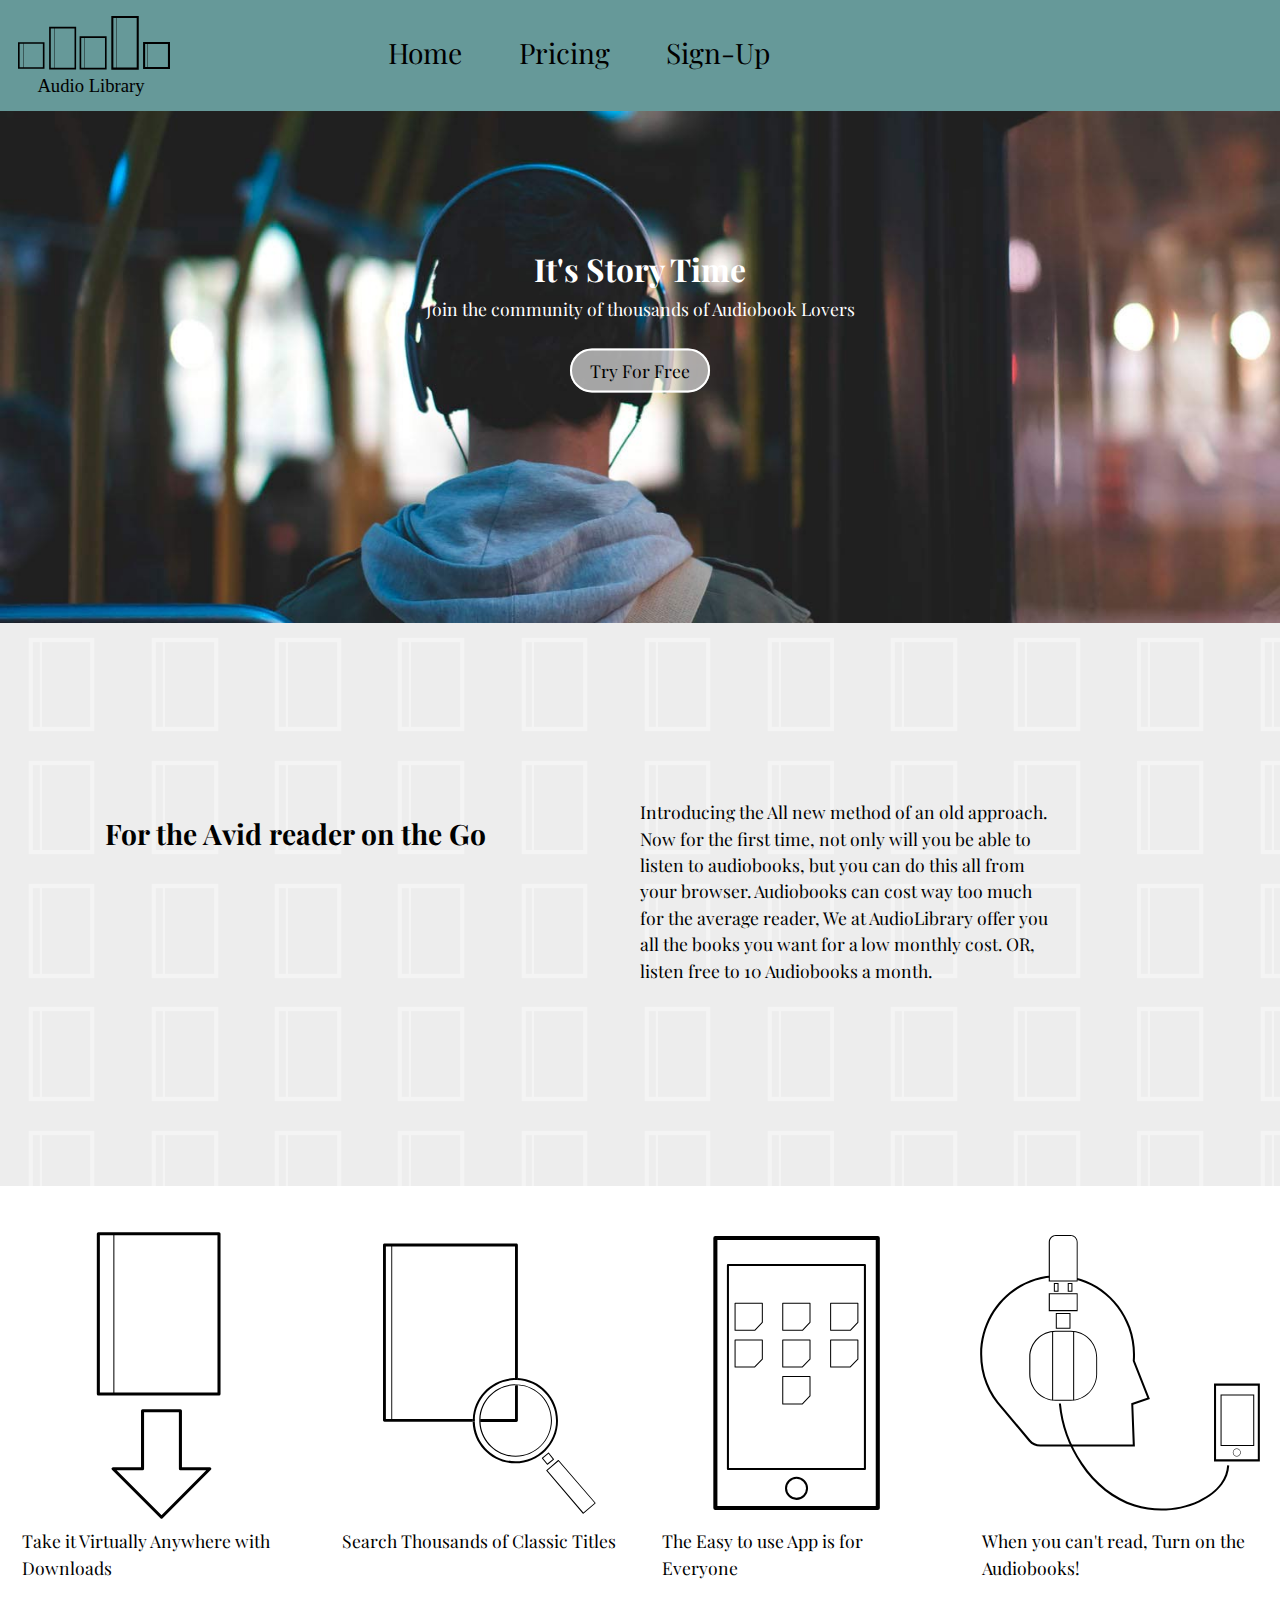
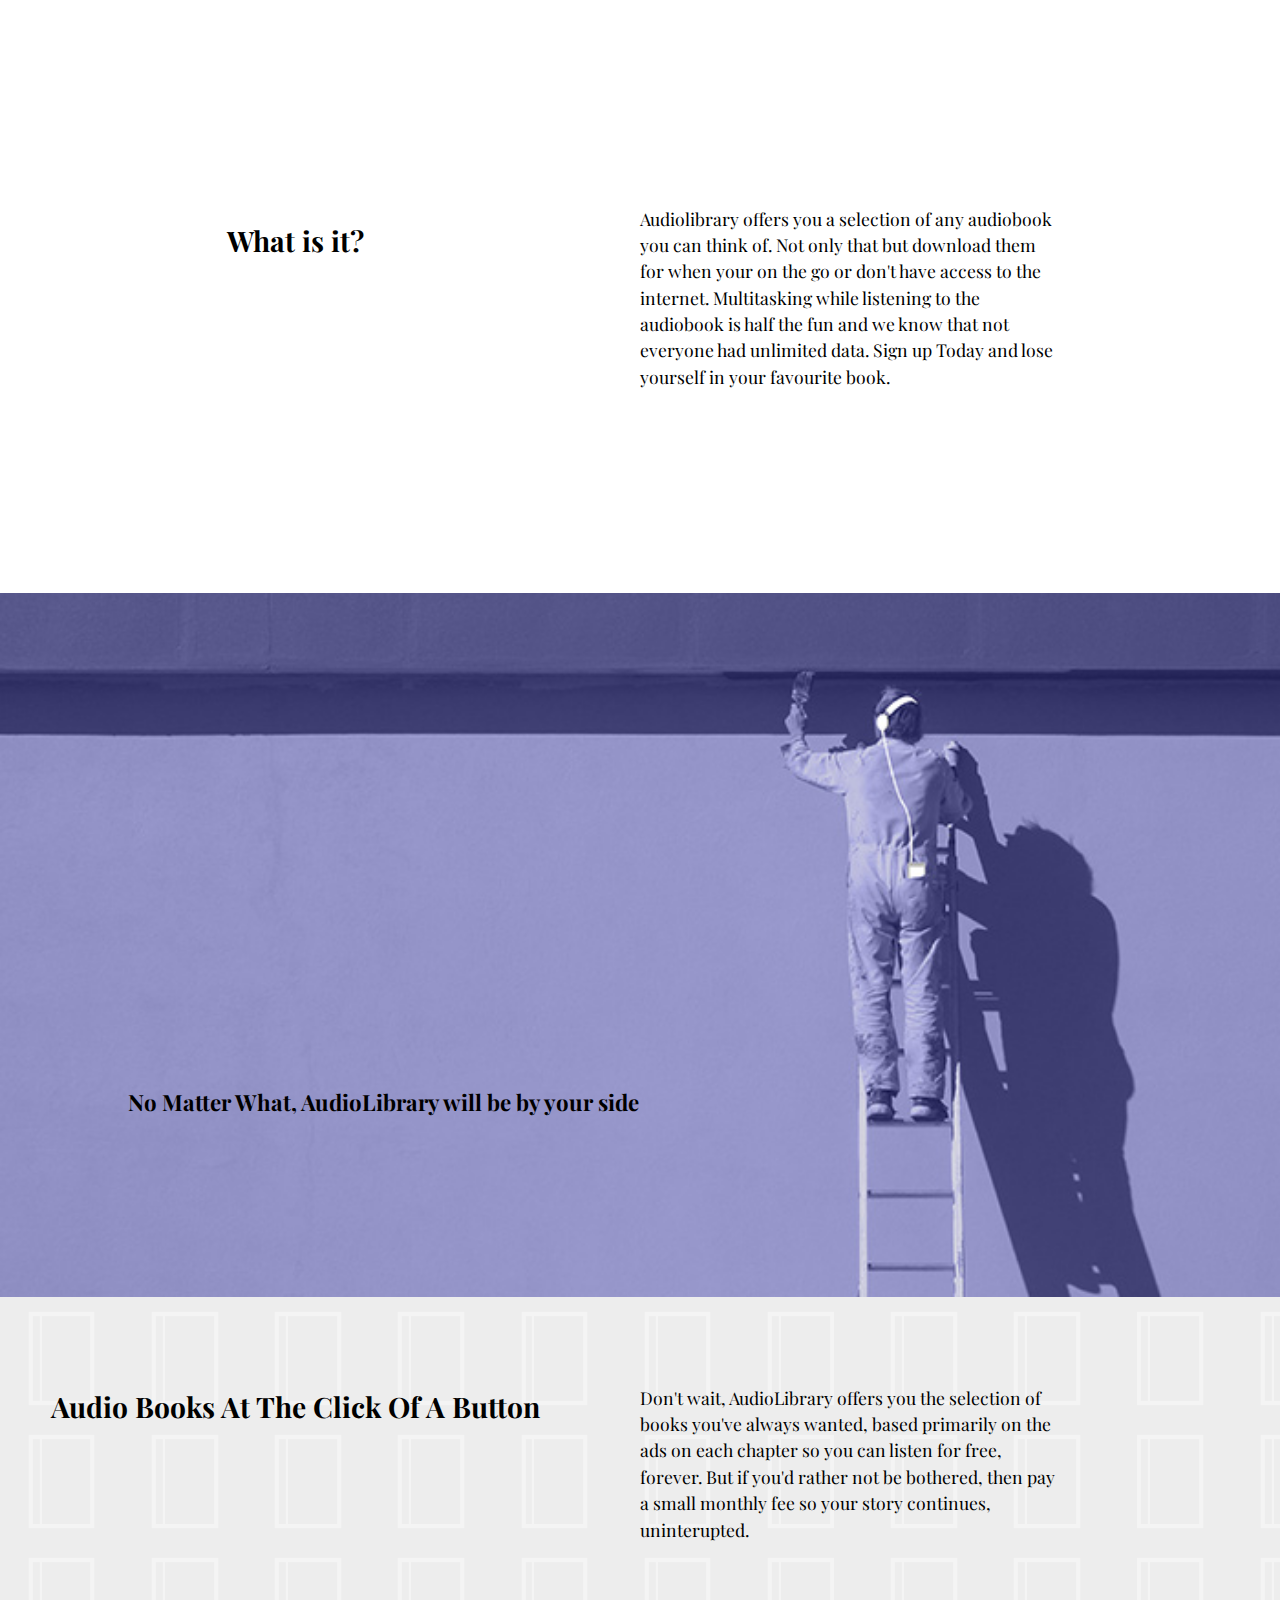
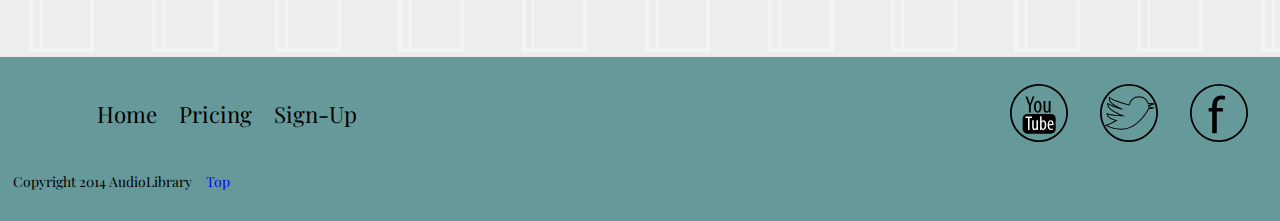
<file: index.html>
<!DOCTYPE html>
<html lang="en-ca">
<head>
    <meta charset="utf-8">
    <title>Audio Library</title>
    <meta name="viewport" content="width=device-width,initial-scale=1">
    <link href="css/grid.css" rel="stylesheet">
    <link href='http://fonts.googleapis.com/css?family=Playfair+Display:400,700,900,400italic' rel='stylesheet'>
    <link href="css/typography.css" rel="stylesheet">
    <link href="css/main.css" rel="stylesheet">
</head>
<body>
	
	<ul class="skip-links">
		<li><a href="#main">Skip to Main Content</a></li>
		<li><a href="#navigation">Skip to Navigation</a></li>
	</ul>

	<header class="masthead grid" id="top" role="banner">
		<div class="unit unit-xs-1-3 unit-s-1-3 unit-m-1-4 unit-l-1-4">
				<a href="index.html">
					<img src="images/logo.svg" class="logo" alt="Audio Library Logo">
				</a>
		</div>

		<a href="#bottom-nav" class="nav-btn">Navigate</a>

		<nav role="navigation" id="navigation" class="nav nav-top unit unit-xs-1 unit-s-1 unit-m-3-4 unit-l-3-4 pad-top" data-state="collapsed">
			<ul class="peta">
				<li class="terra"><a href="index.html">Home</a></li>
				<li class="terra"><a href="pricing.html">Pricing</a></li>
				<li class="terra"><a href="signup.html">Sign-Up</a></li>
			</ul>
		</nav>		
	</header>

	<main id="main" role="main">

		<div class="banner banner-height">
			<div class="banner-text">
				<h1 class="margin-none heading-text">It's Story Time</h1>				
				<p class="gutter hidden-text">Join the community of thousands of Audiobook Lovers</p>
				<a href="signup.html" class="sign-up">Try For Free</a>
			</div>	
		</div>

		<div class="background-1 push">
			<div class="grid large-padding large-padding-bottom small-padding gutter-half small-padding-bottom">
				<div class="unit unit-xs-1 unit-s-1 unit-m-1-2 unit-l-1-2 push">
					<h2 class="terra pad-top-half center-text">For the Avid reader on the Go</h2>
				</div>
				<div class="unit unit-xs-1 unit-s-1 unit-m-1-2 unit-l-1-3">
					<p>Introducing the All new method of an old approach. Now for the first time, not only will you be able to listen to audiobooks, but you can do this all from your browser. Audiobooks can cost way too much for the average reader, We at AudioLibrary offer you all the books you want for a low monthly cost. OR, listen free to 10 Audiobooks a month.</p>
				</div>
			</div>
		</div>
			
		<div class="grid">
				
			<div class="unit unit-xs-1 unit-s-1-2 unit-m-1-2 unit-l-1-4 island-half">
				<figure class="images-flow">
					<img class="flex" src="images/take-anywhere.svg" alt="Image of app usabilty">
					<figcaption class="image-flow-text">Take it Virtually Anywhere with Downloads</figcaption>
				</figure>
			</div>

			<div class="unit unit-xs-1 unit-s-1-2 unit-m-1-2 unit-l-1-4 island-half">
				<figure class="images-flow">
					<img class="flex" src="images/classic-titles.svg" alt="image of app usability">
					<figcaption class="image-flow-text">Search Thousands of Classic Titles</figcaption>
				</figure>
			</div>

			<div class="unit unit-xs-1 unit-s-1-2 unit-m-1-2 unit-l-1-4 island-half">
				<figure class="images-flow">
					<img class="flex" src="images/easy-app.svg" alt="snippet image of application">
					<figcaption class="image-flow-text">The Easy to use App is for Everyone</figcaption>
				</figure>
			</div>

			<div class="unit unit-xs-1 unit-s-1-2 unit-m-1-2 unit-l-1-4 island-half">
				<figure class="images-flow">
					<img class="flex" src="images/headphones.svg" alt="image of books and smart phone">
					<figcaption class="image-flow-text">When you can't read, Turn on the Audiobooks!</figcaption>
				</figure>
			</div>
		</div>
		
		<div class="grid large-padding-bottom large-padding small-padding small-padding-bottom gutter-half">
			<div class="unit unit-xs-1 unit-s-1 unit-m-1-2 unit-l-2 push">
				<h2 class="terra pad-top-half center-text">What is it?</h2>
			</div>
			<div class="unit unit-xs-1 unit-s-1 unit-m-1-2 unit-l-1-3">
				<p class="text-block-2">Audiolibrary offers you a selection of any audiobook you can think of. Not only that but download them for when your on the go or don't have access to the internet. Multitasking while listening to the audiobook is half the fun and we know that not everyone had unlimited data. Sign up Today and lose yourself in your favourite book.</p>
			</div>
		</div>
		

		<div class="banner-middle">
			<div class="flex">				
					<h3 class="center-heading giga">No Matter What, AudioLibrary will be by your side</h3>				
			</div>
		</div>

		<div class="background-1">
			<div class="grid gutter-half padding-bottom-text">
				<div class="unit unit-xs-1 unit-s-1 unit-m-1-2 unit-l-1-2">
					<h2 class="center-text">Audio Books At The Click Of A Button</h2>
				</div>

				<div class="unit unit-xs-1 unit-s-1 unit-m-1-2 unit-l-1-3">
					<p>Don't wait, AudioLibrary offers you the selection of books you've always wanted, based primarily on the ads on each chapter so you can listen for free, forever. But if you'd rather not be bothered, then pay a small monthly fee so your story continues, uninterupted.</p>
				</div>
			</div>
		</div>

	</main>
			
	<footer class="footer grid">
			
		<nav class="unit unit-xs-1-2 unit-s-1-2 unit-m-1-2 unit-l-1-2">
			<ul class="nav nav-footer" id="bottom-nav">
				<li class="giga"><a href="index.html">Home</a></li>
				<li class="giga"><a href="pricing.html">Pricing</a></li>
				<li class="giga"><a href="signup.html">Sign-Up</a></li>
			</ul>
		</nav>

		<div class="pad-top pad-bottom social-media-links unit unit-xs-1-2 unit-s-1-2 unit-m-1-2 unit-l-1-2">
			<a href="http://facebook.com">
				<img src="images/social-media-icon-facebook.svg" alt="facebook icon">
			</a>
			<a href="http://twitter.com">
				<img src="images/social-media-icon-twitter.svg" alt="twitter icon">
			</a>
			<a href="http://youtube.com">
				<img src="images/social-media-icon-youtube.svg" alt="youtube icon">
			</a>
		</div>

		<div class="copyright unit gutter-half" role="contentinfo">
			<p class="micro"> Copyright 2014 AudioLibrary<a href="#top">Top</a></p>
		</div>

	</footer>

	<script src="js/nav.js"></script>
</body>
</html>
</file>
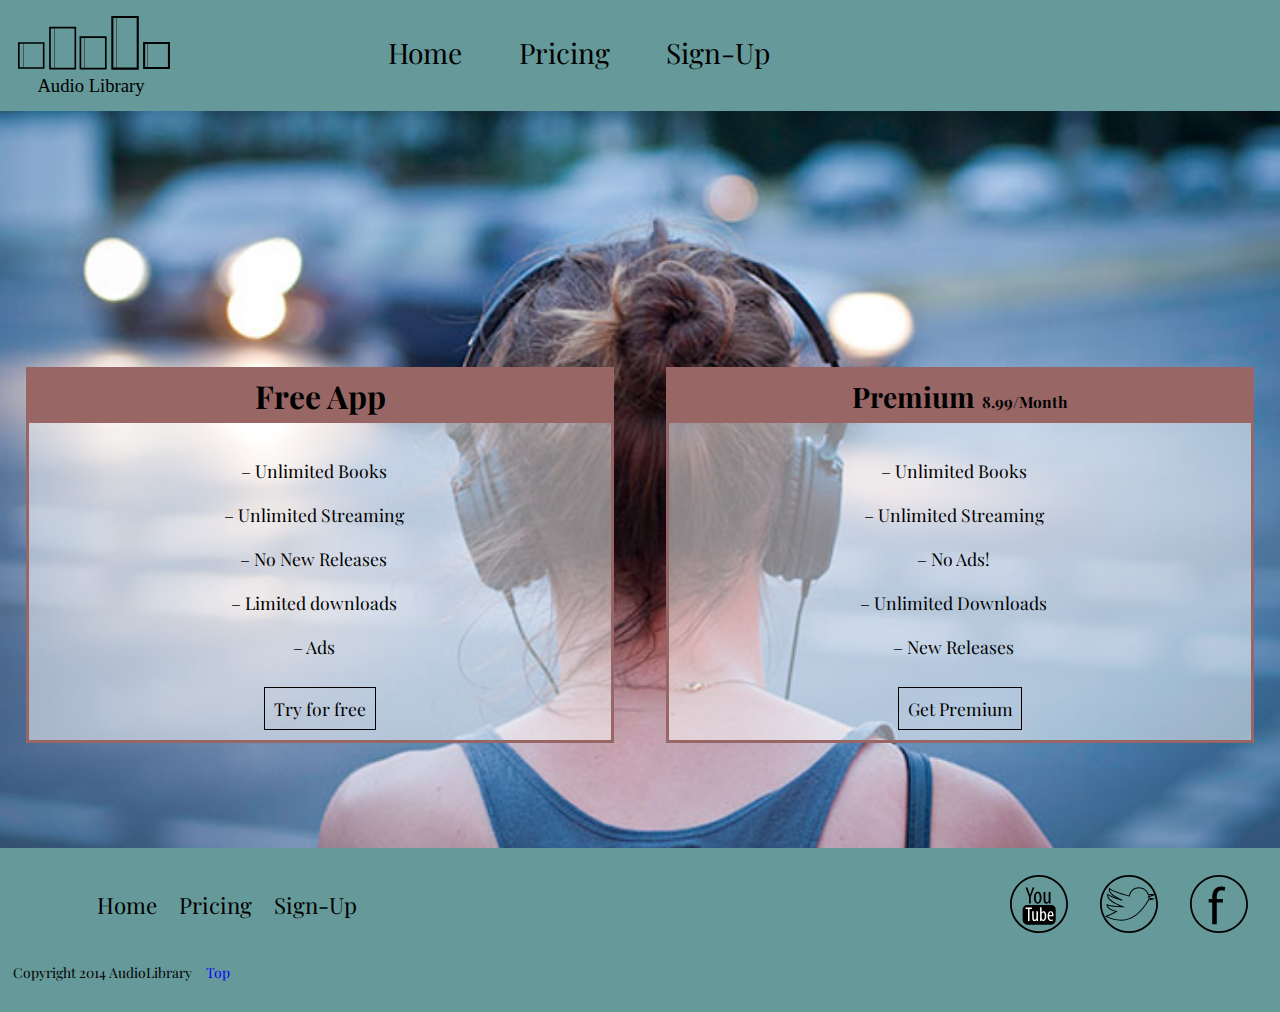
<file: pricing.html>
<!DOCTYPE html>
<html lang="en-ca">
<head>
    <meta charset="utf-8">
    <title>Audio Library</title>
    <meta name="viewport" content="width=device-width,initial-scale=1">
    <link href="css/grid.css" rel="stylesheet">
    <link href='http://fonts.googleapis.com/css?family=Playfair+Display:400,700,900,400italic' rel='stylesheet'>
    <link href="css/typography.css" rel="stylesheet">
    <link href="css/main.css" rel="stylesheet">
</head>
<body>
	
	<ul class="skip-links">
		<li><a href="#main">Skip to Main Content</a></li>
		<li><a href="#navigation">Skip to Navigation</a></li>
	</ul>

	<header class="masthead grid" id="top" role="banner">
		<div class="unit unit-xs-1-3 unit-s-1-3 unit-m-1-4 unit-l-1-4">
			<a href="index.html">
				<img src="images/logo.svg" class="logo" alt="Audio Library Logo">
			</a>
		</div>

		<a href="#bottom-nav" class="nav-btn">Navigate</a>

		<nav role="navigation" id="navigation" class="nav nav-top unit unit-xs-1 unit-s-1 unit-m-3-4 unit-l-3-4 pad-top" data-state="collapsed">
			<ul class="peta">
				<li class="terra"><a href="index.html">Home</a></li>
				<li class="terra"><a href="pricing.html">Pricing</a></li>
				<li class="terra"><a href="signup.html">Sign-Up</a></li>
			</ul>
		</nav>		
	</header>

	<main id="main" role="main">

		<div class="banner-pricing banner-height grid">
			<div class="unit unit-xs-1 unit-s-1 unit-m-1-2 unit-l-1-2 gutter push link-change">
				<div class="white-background">
					<h1 class="background-pricing-header">Free App</h1>
					<ul class="price-list">
						<li>– Unlimited Books</li>
						<li>– Unlimited Streaming</li>
						<li>– No New Releases</li>
						<li>– Limited downloads</li>
						<li>– Ads</li>
					</ul>
					<a href="signup.html" class="sign-up-button">Try for free</a>
				</div>
			</div>

			<div class="unit unit-xs-1 unit-s-1 unit-m-1-2 unit-l-1-2 gutter pricing-info-padding link-change">
				<div class="white-background">
					<h2 class="background-pricing-header">Premium <span class="milli">8.99/Month</span></h2>
					<ul class="price-list">
						<li>– Unlimited Books</li>
						<li>– Unlimited Streaming</li>
						<li>– No Ads!</li>
						<li>– Unlimited Downloads</li>
						<li>– New Releases</li>
					</ul>
					<a href="signup.html" class="sign-up-button push">Get Premium</a>
				</div>
			</div>			
		</div>
	</main>
			
	<footer class="footer grid">
			
		<nav class="unit unit-xs-1-2 unit-s-1-2 unit-m-1-2 unit-l-1-2">
			<ul class="nav nav-footer" id="bottom-nav">
				<li class="giga"><a href="index.html">Home</a></li>
				<li class="giga"><a href="pricing.html">Pricing</a></li>
				<li class="giga"><a href="signup.html">Sign-Up</a></li>
			</ul>
		</nav>

		<div class="pad-top pad-bottom social-media-links unit unit-xs-1-2 unit-s-1-2 unit-m-1-2 unit-l-1-2">
			<a href="http://facebook.com">
				<img src="images/social-media-icon-facebook.svg" alt="facebook icon">
			</a>
			<a href="http://twitter.com">
				<img src="images/social-media-icon-twitter.svg" alt="twitter icon">
			</a>
			<a href="http://youtube.com">
				<img src="images/social-media-icon-youtube.svg" alt="youtube icon">
			</a>
		</div>

		<div class="copyright unit gutter-half" role="contentinfo">
			<p class="micro"> Copyright 2014 AudioLibrary<a href="#top">Top</a></p>
		</div>

	</footer>

	<script src="js/nav.js"></script>
</body>
</html>
</file>
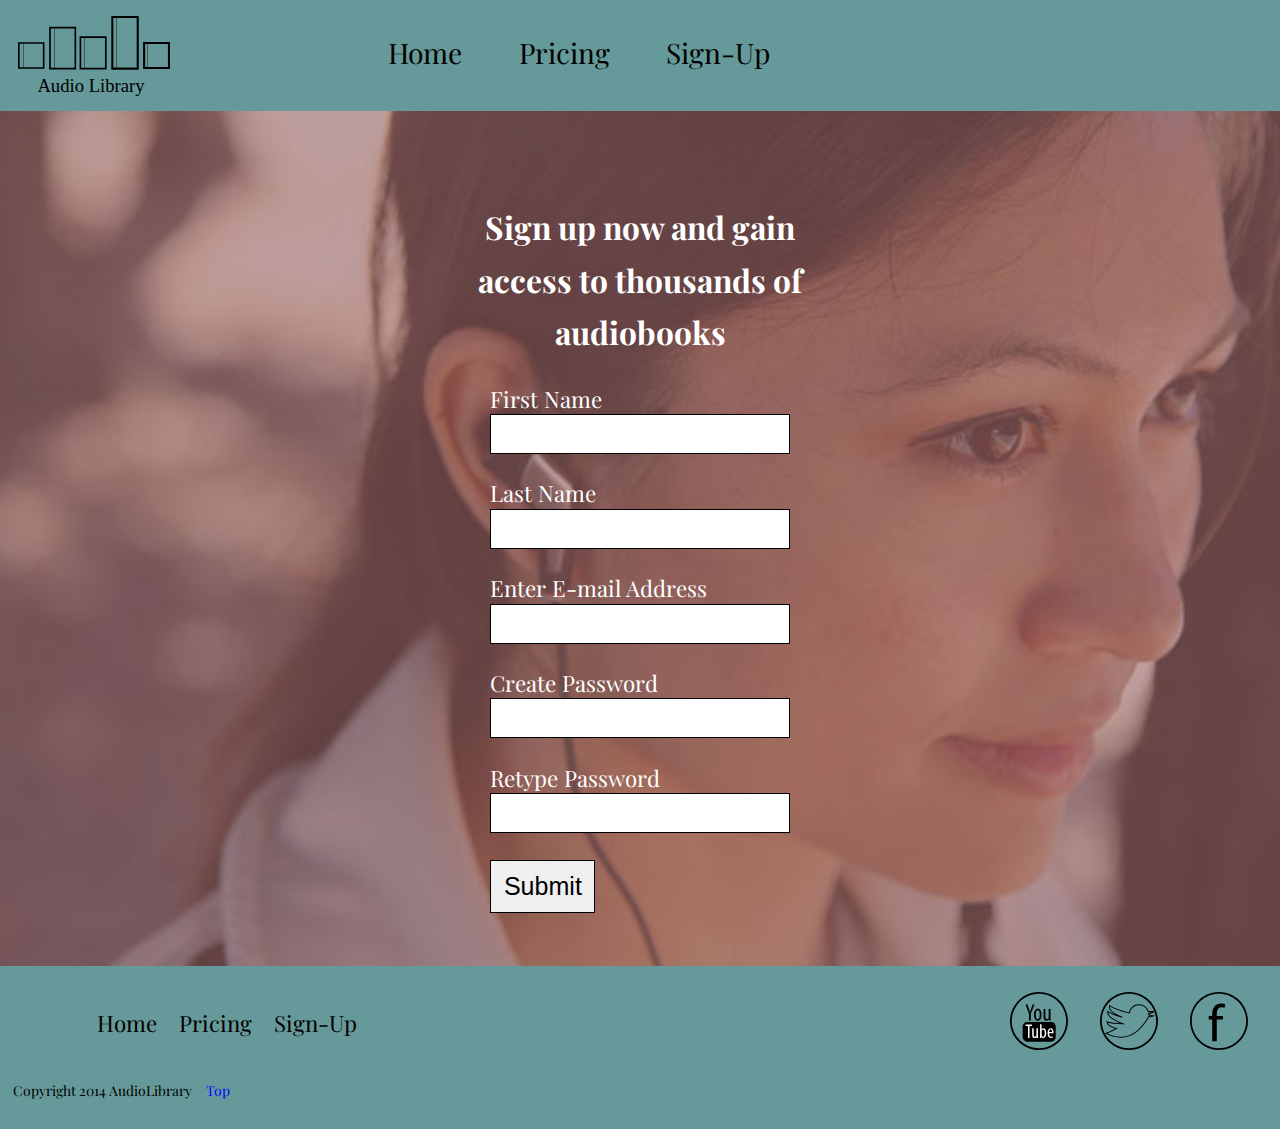
<file: signup.html>
<!DOCTYPE html>
<html lang="en-ca">
<head>
    <meta charset="utf-8">
    <title>Audio Library</title>
    <meta name="viewport" content="width=device-width,initial-scale=1">
    <link href="css/grid.css" rel="stylesheet">
    <link href='http://fonts.googleapis.com/css?family=Playfair+Display:400,700,900,400italic' rel='stylesheet'>
    <link href="css/typography.css" rel="stylesheet">
    <link href="css/main.css" rel="stylesheet">
</head>
<body>
	
	<ul class="skip-links">
		<li><a href="#main">Skip to Main Content</a></li>
		<li><a href="#navigation">Skip to Navigation</a></li>
	</ul>

	<header class="masthead grid" id="top" role="banner">
		<div class="unit unit-xs-1-3 unit-s-1-3 unit-m-1-4 unit-l-1-4">
			<a href="index.html">
				<img src="images/logo.svg" class="logo" alt="Audio Library Logo">
			</a>
		</div>

		<a href="#bottom-nav" class="nav-btn">Navigate</a>

		<nav role="navigation" id="navigation" class="nav nav-top unit unit-xs-1 unit-s-1 unit-m-3-4 unit-l-3-4 pad-top" data-state="collapsed">
			<ul class="peta">
				<li class="terra"><a href="index.html">Home</a></li>
				<li class="terra"><a href="pricing.html">Pricing</a></li>
				<li class="terra"><a href="signup.html">Sign-Up</a></li>
			</ul>
		</nav>		
	</header>

	<main id="main" role="main">

		<div class="banner-signup banner-height">			
			<div class="header-background">
				<h1 class="banner-signup-text gutter">Sign up now and gain access to thousands of audiobooks</h1>
			</div>

			<div class="sign-up-form gutter">
				<form action="thanks.html" method="get">

					<div class="push">
						<label for="name" class="white-form-text giga">First Name</label>
						<input id="name" class="max-width">
					</div>

					<div class="push">
						<label for="last-name" class="white-form-text giga">Last Name</label>
						<input id="last-name" class="max-width">
					</div>

					<div class="push">
						<label for="e-mail-addr" class="white-form-text giga">Enter E-mail Address</label>
						<input type="email" id="e-mail-addr" class="max-width">
					</div>

					<div class="push">
						<label for="password" class="white-form-text giga">Create Password</label>
						<input type="password" id="password" class="max-width">

					</div>

					<div class="push">
						<label for="password-re-type" class="white-form-text giga">Retype Password</label>
						<input type="password" id="password-re-type" class="max-width">
					</div>

					<div>
						<button type="submit" class="submit-button tera">Submit</button>
					</div>
				</form>
			</div>
		</div>
	</main>

		
			
	<footer class="footer grid">
			
		<nav class="unit unit-xs-1-2 unit-s-1-2 unit-m-1-2 unit-l-1-2">
			<ul class="nav nav-footer" id="bottom-nav">
				<li class="giga"><a href="index.html">Home</a></li>
				<li class="giga"><a href="pricing.html">Pricing</a></li>
				<li class="giga"><a href="signup.html">Sign-Up</a></li>
			</ul>
		</nav>

		<div class="pad-top pad-bottom social-media-links unit unit-xs-1-2 unit-s-1-2 unit-m-1-2 unit-l-1-2">
			<a href="http://facebook.com">
				<img src="images/social-media-icon-facebook.svg" alt="facebook icon">
			</a>
			<a href="http://twitter.com">
				<img src="images/social-media-icon-twitter.svg" alt="twitter icon">
			</a>
			<a href="http://youtube.com">
				<img src="images/social-media-icon-youtube.svg" alt="youtube icon">
			</a>
		</div>

		<div class="copyright unit gutter-half" role="contentinfo">
			<p class="micro"> Copyright 2014 AudioLibrary<a href="#top">Top</a></p>
		</div>

	</footer>

	<script src="js/nav.js"></script>
</body>
</html>
</file>
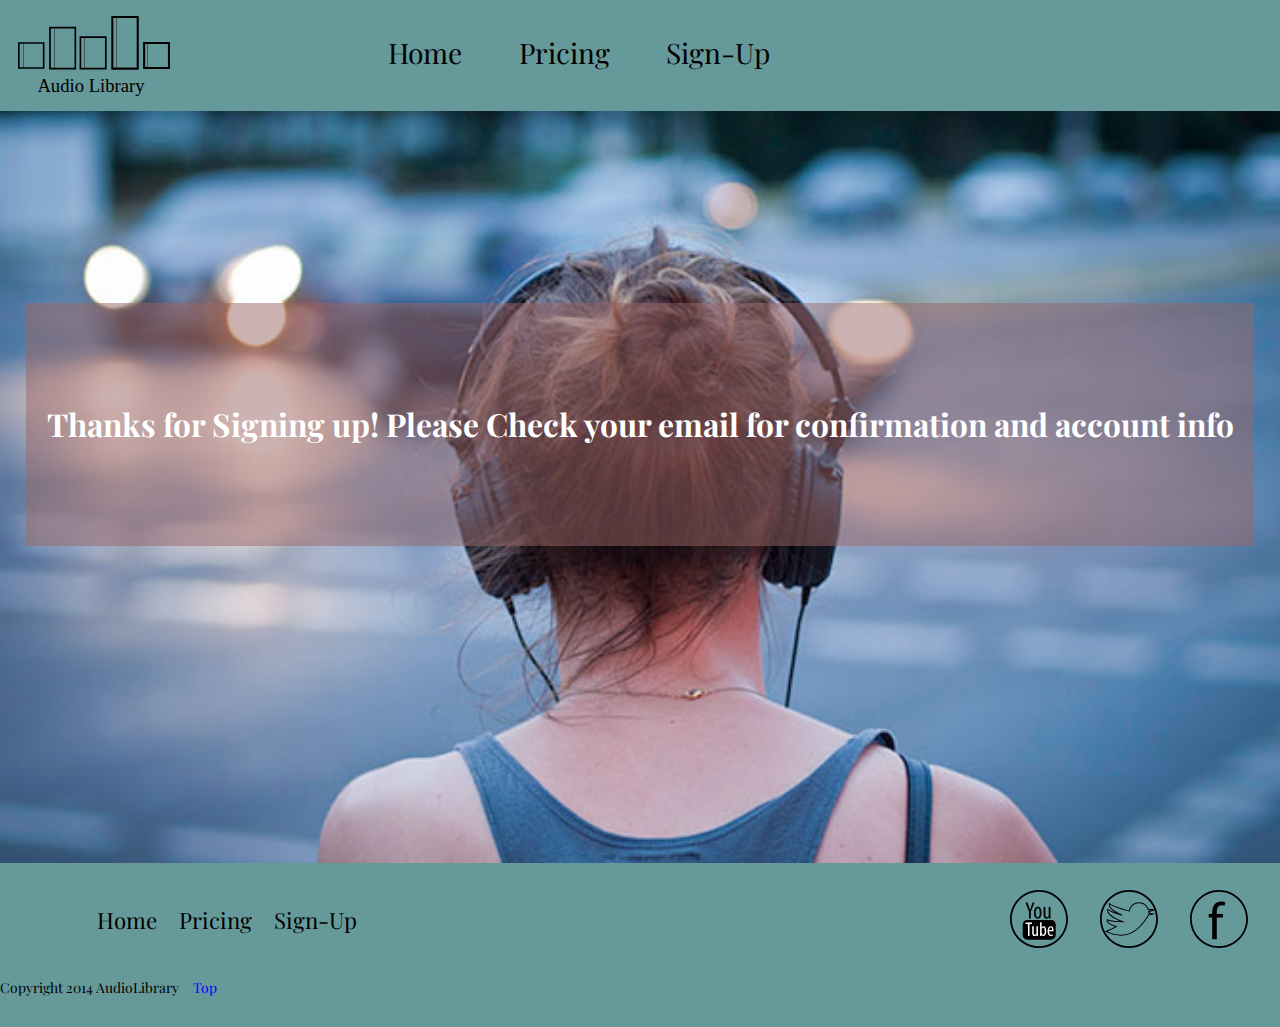
<file: thanks.html>
<!DOCTYPE html>
<html lang="en-ca">
<head>
    <meta charset="utf-8">
    <title>Audio Library</title>
    <meta name="viewport" content="width=device-width,initial-scale=1">
    <link href="css/grid.css" rel="stylesheet">
    <link href='http://fonts.googleapis.com/css?family=Playfair+Display:400,700,900,400italic' rel='stylesheet'>
    <link href="css/typography.css" rel="stylesheet">
    <link href="css/main.css" rel="stylesheet">
</head>
<body>
		
	<ul class="skip-links">
		<li><a href="#main">Skip to Main Content</a></li>
		<li><a href="#navigation">Skip to Navigation</a></li>
	</ul>

	<header class="masthead grid" id="top" role="banner">
		<div class="unit unit-xs-1-3 unit-s-1-3 unit-m-1-4 unit-l-1-4">
			<a href="index.html">
				<img src="images/logo.svg" class="logo" alt="Audio Library Logo">
			</a>
		</div>

		<a href="#bottom-nav" class="nav-btn">Navigate</a>

		<nav role="navigation" id="navigation" class="nav nav-top unit unit-xs-1 unit-s-1 unit-m-3-4 unit-l-3-4 pad-top" data-state="collapsed">
			<ul class="peta">
				<li class="terra"><a href="index.html">Home</a></li>
				<li class="terra"><a href="pricing.html">Pricing</a></li>
				<li class="terra"><a href="signup.html">Sign-Up</a></li>
			</ul>
		</nav>		
	</header>

	<main id="main" role="main">
		<div class="banner-thanks gutter">
			<div  class="background-transparancy">
			<h1 class="bottom-push-banner">Thanks for Signing up! Please Check your email for confirmation and account info</h1>
			</div>
		</div>
	</main>

	<footer class="footer grid">
			
		<nav class="unit unit-xs-1-2 unit-s-1-2 unit-m-1-2 unit-l-1-2">
			<ul class="nav nav-footer" id="bottom-nav">
				<li class="giga"><a href="index.html">Home</a></li>
				<li class="giga"><a href="pricing.html">Pricing</a></li>
				<li class="giga"><a href="signup.html">Sign-Up</a></li>
			</ul>
		</nav>

		<div class="pad-top pad-bottom social-media-links unit unit-xs-1-2 unit-s-1-2 unit-m-1-2 unit-l-1-2">
			<a href="http://facebook.com">
				<img src="images/social-media-icon-facebook.svg"  alt="facebook icon">
			</a>
			<a href="http://twitter.com">
				<img src="images/social-media-icon-twitter.svg" alt="twitter icon">
			</a>
			<a href="http://youtube.com">
				<img src="images/social-media-icon-youtube.svg" alt="youtube icon">
			</a>
		</div>

		<div class="copyright unit" role="contentinfo">
			<p class="micro"> Copyright 2014 AudioLibrary<a href="#top">Top</a></p>
		</div>
	</footer>

	<script src="js/nav.js"></script>
	

</body>
</html>
</file>
<file: css/grid.css>
.grid {
  margin: 0;
  padding: 0;
  letter-spacing: -0.31em;
  text-rendering: optimizespeed;
  display: -webkit-flex;
  -webkit-flex-flow: row wrap;
  display: -ms-flexbox;
  -ms-flex-flow: row wrap;
  display: flex;
  flex-flow: row wrap;
}

.grid-bottom {
  -webkit-align-items: flex-end;
  -ms-align-items: flex-end;
  align-items: flex-end;
}

.grid-middle {
  -webkit-align-items: center;
  -ms-align-items: center;
  align-items: center;
}

.grid-stretch {
  -webkit-align-items: stretch;
  -ms-align-items: stretch;
  align-items: stretch;
}

.opera-only :-o-prefocus, .grid {
  word-spacing: -0.43em;
}

.unit {
  letter-spacing: normal;
  text-rendering: auto;
  vertical-align: top;
  word-spacing: normal;
  display: inline-block;
  visibility: visible;
}

.grid-bottom .unit {
  vertical-align: bottom;
}

.grid-middle .unit {
  vertical-align: middle;
}

.unit[class*="push-"],
.unit[class*="pull-"] {
  position: relative;
}

.unit-xs-hidden {
  display: none;
  visibility: hidden;
}

.unit-xs-centered {
  margin: 0 auto;
}

.unit-xs-1 {
  display: block;
  visibility: visible;
  width: 100%;
}

.unit-offset-xs-0 {
  margin-left: 0;
}

.unit-push-xs-0,
.unit-pull-xs-0 {
  left: 0;
}

.unit-xs-1-2 {
  width: 50.0000%;
}

.unit-offset-xs-1-2 {
  margin-left: 50.0000%;
}

.unit-push-xs-1-2 {
  left: 50.0000%;
}

.unit-pull-xs-1-2 {
  left: -50.0000%;
}

.unit-xs-1-3 {
  width: 33.3333%;
}

.unit-offset-xs-1-3 {
  margin-left: 33.3333%;
}

.unit-push-xs-1-3 {
  left: 33.3333%;
}

.unit-pull-xs-1-3 {
  left: -33.3333%;
}

.unit-xs-2-3 {
  width: 66.6667%;
}

.unit-offset-xs-2-3 {
  margin-left: 66.6667%;
}

.unit-push-xs-2-3 {
  left: 66.6667%;
}

.unit-pull-xs-2-3 {
  left: -66.6667%;
}

.unit-xs-1-4 {
  width: 25.0000%;
}

.unit-offset-xs-1-4 {
  margin-left: 25.0000%;
}

.unit-push-xs-1-4 {
  left: 25.0000%;
}

.unit-pull-xs-1-4 {
  left: -25.0000%;
}

.unit-xs-3-4 {
  width: 75.0000%;
}

.unit-offset-xs-3-4 {
  margin-left: 75.0000%;
}

.unit-push-xs-3-4 {
  left: 75.0000%;
}

.unit-pull-xs-3-4 {
  left: -75.0000%;
}

.unit-xs-1-2,.unit-xs-1-3,.unit-xs-2-3,.unit-xs-1-4,.unit-xs-3-4 {
  display: inline-block;
  visibility: visible;
}

@media only screen and (min-width: 25em) {

.unit-s-hidden {
  display: none;
  visibility: hidden;
}

.unit-s-centered {
  margin: 0 auto;
}

.unit-s-1 {
  display: block;
  visibility: visible;
  width: 100%;
}

.unit-offset-s-0 {
  margin-left: 0;
}

.unit-push-s-0,
.unit-pull-s-0 {
  left: 0;
}

.unit-s-1-2 {
  width: 50.0000%;
}

.unit-offset-s-1-2 {
  margin-left: 50.0000%;
}

.unit-push-s-1-2 {
  left: 50.0000%;
}

.unit-pull-s-1-2 {
  left: -50.0000%;
}

.unit-s-1-3 {
  width: 33.3333%;
}

.unit-offset-s-1-3 {
  margin-left: 33.3333%;
}

.unit-push-s-1-3 {
  left: 33.3333%;
}

.unit-pull-s-1-3 {
  left: -33.3333%;
}

.unit-s-2-3 {
  width: 66.6667%;
}

.unit-offset-s-2-3 {
  margin-left: 66.6667%;
}

.unit-push-s-2-3 {
  left: 66.6667%;
}

.unit-pull-s-2-3 {
  left: -66.6667%;
}

.unit-s-1-4 {
  width: 25.0000%;
}

.unit-offset-s-1-4 {
  margin-left: 25.0000%;
}

.unit-push-s-1-4 {
  left: 25.0000%;
}

.unit-pull-s-1-4 {
  left: -25.0000%;
}

.unit-s-3-4 {
  width: 75.0000%;
}

.unit-offset-s-3-4 {
  margin-left: 75.0000%;
}

.unit-push-s-3-4 {
  left: 75.0000%;
}

.unit-pull-s-3-4 {
  left: -75.0000%;
}

.unit-s-1-2,.unit-s-1-3,.unit-s-2-3,.unit-s-1-4,.unit-s-3-4 {
  display: inline-block;
  visibility: visible;
}

}

@media only screen and (min-width: 38em) {

.unit-m-hidden {
  display: none;
  visibility: hidden;
}

.unit-m-centered {
  margin: 0 auto;
}

.unit-m-1 {
  display: block;
  visibility: visible;
  width: 100%;
}

.unit-offset-m-0 {
  margin-left: 0;
}

.unit-push-m-0,
.unit-pull-m-0 {
  left: 0;
}

.unit-m-1-2 {
  width: 50.0000%;
}

.unit-offset-m-1-2 {
  margin-left: 50.0000%;
}

.unit-push-m-1-2 {
  left: 50.0000%;
}

.unit-pull-m-1-2 {
  left: -50.0000%;
}

.unit-m-1-3 {
  width: 33.3333%;
}

.unit-offset-m-1-3 {
  margin-left: 33.3333%;
}

.unit-push-m-1-3 {
  left: 33.3333%;
}

.unit-pull-m-1-3 {
  left: -33.3333%;
}

.unit-m-2-3 {
  width: 66.6667%;
}

.unit-offset-m-2-3 {
  margin-left: 66.6667%;
}

.unit-push-m-2-3 {
  left: 66.6667%;
}

.unit-pull-m-2-3 {
  left: -66.6667%;
}

.unit-m-1-4 {
  width: 25.0000%;
}

.unit-offset-m-1-4 {
  margin-left: 25.0000%;
}

.unit-push-m-1-4 {
  left: 25.0000%;
}

.unit-pull-m-1-4 {
  left: -25.0000%;
}

.unit-m-3-4 {
  width: 75.0000%;
}

.unit-offset-m-3-4 {
  margin-left: 75.0000%;
}

.unit-push-m-3-4 {
  left: 75.0000%;
}

.unit-pull-m-3-4 {
  left: -75.0000%;
}

.unit-m-1-2,.unit-m-1-3,.unit-m-2-3,.unit-m-1-4,.unit-m-3-4 {
  display: inline-block;
  visibility: visible;
}

}

@media only screen and (min-width: 60em) {

.unit-l-hidden {
  display: none;
  visibility: hidden;
}

.unit-l-centered {
  margin: 0 auto;
}

.unit-l-1 {
  display: block;
  visibility: visible;
  width: 100%;
}

.unit-offset-l-0 {
  margin-left: 0;
}

.unit-push-l-0,
.unit-pull-l-0 {
  left: 0;
}

.unit-l-1-2 {
  width: 50.0000%;
}

.unit-offset-l-1-2 {
  margin-left: 50.0000%;
}

.unit-push-l-1-2 {
  left: 50.0000%;
}

.unit-pull-l-1-2 {
  left: -50.0000%;
}

.unit-l-1-3 {
  width: 33.3333%;
}

.unit-offset-l-1-3 {
  margin-left: 33.3333%;
}

.unit-push-l-1-3 {
  left: 33.3333%;
}

.unit-pull-l-1-3 {
  left: -33.3333%;
}

.unit-l-2-3 {
  width: 66.6667%;
}

.unit-offset-l-2-3 {
  margin-left: 66.6667%;
}

.unit-push-l-2-3 {
  left: 66.6667%;
}

.unit-pull-l-2-3 {
  left: -66.6667%;
}

.unit-l-1-4 {
  width: 25.0000%;
}

.unit-offset-l-1-4 {
  margin-left: 25.0000%;
}

.unit-push-l-1-4 {
  left: 25.0000%;
}

.unit-pull-l-1-4 {
  left: -25.0000%;
}

.unit-l-3-4 {
  width: 75.0000%;
}

.unit-offset-l-3-4 {
  margin-left: 75.0000%;
}

.unit-push-l-3-4 {
  left: 75.0000%;
}

.unit-pull-l-3-4 {
  left: -75.0000%;
}

.unit-l-1-2,.unit-l-1-3,.unit-l-2-3,.unit-l-1-4,.unit-l-3-4 {
  display: inline-block;
  visibility: visible;
}

}
</file>
<file: css/typography.css>
html {
  font: normal 100%/1.5 "Playfair Display",serif;
}

@media only screen and (min-width: 60em) {

  html {
    font-size: 110%;
  }

}

@media only screen and (min-width: 90em) {

  html {
    font-size: 120%;
  }

}

@media only screen and (min-width: 120em) {

  html {
    font-size: 130%;
  }

}

h1, h2, h3, h4, h5, h6,
p, ul, ol, dl, dd, figure,
blockquote, details, hr,
fieldset, pre, table {
  margin: 0 0 1.5rem;
}

.yotta {
  font-size: 2.2807rem;
  line-height: 1.3154;
}

.zetta {
  font-size: 2.0273rem;
  line-height: 1.4798;
}

h1, .exa {
  font-size: 1.8020rem;
  line-height: 1.6648;
}

h2, .peta {
  font-size: 1.6018rem;
  line-height: 1.8729;
}

h3, .tera {
  font-size: 1.4238rem;
  line-height: 1.0535;
}

h4, .giga {
  font-size: 1.2656rem;
  line-height: 1.1852;
}

h5, .mega {
  font-size: 1.1250rem;
  line-height: 1.3333;
}

h6, .kilo {
  font-size: 1.0000rem;
  line-height: 1.5000;
}

small, .milli {
  font-size: 0.8889rem;
  line-height: 1.6875;
}

.micro {
  font-size: 0.7901rem;
  line-height: 1.8984;
}

sub,
sup {
  font-size: 75%;
  line-height: 1px;
  position: relative;
  vertical-align: baseline;
}

sup {
  top: -0.5em;
}

sub {
  bottom: -0.25em;
}

.text-left {
  text-align: left;
}

.text-right {
  text-align: right;
}

.text-center {
  text-align: center;
}

.normal {
  font-weight: normal;
}

.bold {
  font-weight: bold;
}

.italic {
  font-style: italic;
}

.push {
  margin-bottom: 1.5rem;
}

.push-none, .push-0 {
  margin-bottom: 0;
}

.push-double, .push-2 {
  margin-bottom: 3.0000rem;
}

.push-half, .push-1-2 {
  margin-bottom: 0.7500rem;
}

.pad-top, .pad-t {
  padding-top: 1.5rem;
}

.pad-bottom, .pad-b {
  padding-bottom: 1.5rem;
}

.pad-top-double, .pad-t-2 {
  padding-top: 3.0000rem;
}

.pad-bottom-double, .pad-b-2 {
  padding-bottom: 3.0000rem;
}

.pad-top-half, .pad-t-1-2 {
  padding-top: 0.7500rem;
}

.pad-bottom-half, .pad-b-1-2 {
  padding-bottom: 0.7500rem;
}

.island {
  padding: 1.5rem;
}

.island-half, .island-1-2 {
  padding: 0.7500rem;
}

.island-double, .island-2 {
  padding: 3.0000rem;
}

.gutter {
  padding-left: 1.5rem;
  padding-right: 1.5rem;
}

.gutter-half, .gutter-1-2 {
  padding-left: 0.7500rem;
  padding-right: 0.7500rem;
}

.gutter-double, .gutter-2 {
  padding-left: 3.0000rem;
  padding-right: 3.0000rem;
}
.margin-none {
  margin:0;

}

h1, h2, h3, h4, h5, h6,
.brand-family {
  font-family: "Playfair Display", serif;
}
</file>
<file: css/main.css>
@-moz-viewport { width: device-width; scale: 1; }
@-ms-viewport { width: device-width; scale: 1; }
@-o-viewport { width: device-width; scale: 1; }
@-webkit-viewport { width: device-width; scale: 1; }
@viewport { width: device-width; scale: 1; }

html {
  margin: 0;
  padding: 0;
  box-sizing: border-box;
  -moz-text-size-adjust: 100%;
  -ms-text-size-adjust: 100%;
  -webkit-text-size-adjust: 100%;
  text-size-adjust: 100%;
}

*, *:before, *:after {
  box-sizing: inherit;
}

body {
	margin: 0;
	padding: 0;
}

a:focus {
	outline: 1px solid blue;
}

.flex {
	display: block;
	width: 100%;
}

.logo {
	width: 100%;
	position: relative;
	padding-top: 5%;
	padding-left:1em;
	max-width: 170px;
}

.masthead {
	background-color:#669999;
}

.masthead a {
	text-decoration: none;
	color: black;
}

.masthead li {
	list-style-type: none;
}

.nav-top {
	background-color:#669999;
	display: none;
}

.nav-top[data-state="expanded"] {
	display: block;
}

.footer a { 
	background-color: #669999;
	text-decoration: none;
	color: black;
}

.footer {
	background-color: #669999;
	width: 100%;
	overflow: hidden;
}

.nav-btn {
	bottom:0;
	height:48px;
	overflow: hidden;
	position: absolute;
	right: 10px;
	top: 8px;

	width:45px;

	background: transparent url("../images/toggle-fill.svg") no-repeat 0 0;

	text-indent:100%;
	white-space: no-wrap;
}

.nav-btn:hover,
.nav-btn:focus,
.nav-btn:active {
	border:solid white;
}

.nav-top li:hover,
.nav-top li:focus,
.nav-top li:active {
	background-color: #00CC66;
	border: white;
	border-radius: 25px;
}

.banner {
	padding-top: 60%; 
	position: relative;
	background: #ccc url("../images/banner-headphones.jpg") no-repeat;
	background-size: cover;
	background-position: center;
	text-align: center;
	overflow: hidden;
}

.banner-pricing{
	padding-top: 20%; 
	position: relative;
	background: #ccc url("../images/woman-headphones-back.jpg") no-repeat;
	background-size: cover;
	background-position: center;
	text-align: center;
	overflow: hidden;
}

.banner-pricing ul {
	position:relative;
	right:1.5em;
}

.banner-thanks{
	padding-top: 15%; 
	position: relative;
	background: #ccc url("../images/woman-headphones-back.jpg") no-repeat;
	background-size: cover;
	background-position: center;
	text-align: center;
	overflow: hidden;
} 

.bottom-push-banner {
	margin-bottom: 10em;
	padding-top:3em;
	padding-bottom:3em;
	color: white;

}

.banner-text {
	position:absolute;
	width:100%;
	top:40%;
	transform:translateY(-55%);
}

.banner a {
	background-color: rgba(255, 255, 255, .60);
	padding:.5em;
	padding-left: 1em;
	padding-right: 1em;
	border:2px;
	border-radius: 25px;
	border-style: solid;
	border-color: white;
	text-decoration: none;
	color: black;
	position: relative;
	top:.5em;
}

.banner-middle {
	padding-top: 70%; 
	position: relative;
	background: #ccc url("../images/headphones-painter.jpg") no-repeat;
	background-size: cover;
	background-position: center;
	text-align: center;
	overflow: hidden;
}

.nav-footer li {
	list-style-type: none;
	padding-bottom: .5em;
}

.nav-footer {
	padding-top: 1em;
}


.footer li {
	color: black;
}


.banner-mid{
	width: 100%;
}

.background-1 {
	background-image: url(../images/navigation-pattern.svg);
	background-size: 7em;
}

.small-padding {
	padding-top:3em;
}

.small-padding-bottom {
	padding-bottom:3em;
}

.image-hook {
	position: relative;
}

.center-heading {
	position: absolute;
	top:70%;
	left:10%;
	line-height: 2rem;
	padding-right: 1em;
	display: none;
}

.small-none {
	display: none;
}

.images-flow {
	
	overflow: hidden;	
}

.image-flow-text {
	
	top: 1em;
	padding: .5em;
}

.center-text {
	text-align: center;
	padding-right: 10%;
	line-height: 1.5em;
}

footer ul {
	margin: 0;
	padding-left:.5em;
}

.skip-links {
    margin:0;
    padding: 0;
    list-style-type: none;
}

.skip-links a {
    position: absolute;
    top: -3em;
    background-color: #ccc;
    color: #fff;
    text-decoration: none;
    padding: 0.5em 0.75em;
    font-size: 1em; 
}

.skip-links a:focus {
    top: 0;
}

.copyright a {
	color: blue;
	padding-left: 1em;
}

.hidden-text {
	display: none;
}

.heading-text {
	color: white;
}

.banner p{
	color: white;
}

.social-media-links img{
 float: right;
 display: inline-block;
 max-width: 40px;
 padding-right: 2%;
}

.max-width {
	width: 100%;
	border:solid black 1px;
	height: 3em;
}

.sign-up-form {
	max-width: 20em;
	margin-left: auto;
	margin-right: auto;
	padding-bottom: 3em;
}

.banner-signup{
	padding-top: 7%; 
	position: relative;
	background: #999999 url("../images/red-image-woman.jpg") no-repeat;
	background-size: cover;
	background-position: center;
	overflow: hidden;
}

.banner-signup-text{
	text-align: center;
}

.background-pricing-header {
	background: #996666;
}

.pricing-info-padding {
	margin-bottom: 6em;
}

.white-background {
	background-color: rgba(255, 255, 255, .50);
	padding-bottom: 1em;
	border:solid #996666;
}

.background-transparancy {
	background-color: rgba(153, 102, 102, .50);
}

.price-list li {
	font-size: 0.8889rem;
	text-align: center;
	list-style-type: none;
	line-height: 2.5rem;
}

.submit-button {
	text-decoration: none;
	color: black;
	text-decoration: none;
	border:solid black 1px;
	padding:.5em;
	cursor: pointer;
}

.white-form-text {
	color: white;
}

.header-background {
	max-width:400px;
	color: white;
	margin-right: auto;
	margin-left: auto;		
}

.padding-bottom-text {
	padding-top:5em;
	padding-bottom:5em;
}

.link-change a {
	text-decoration: none;
	color: black;
	text-decoration: none;
	border:solid black 1px;
	padding:.5em;
}

@media only screen and (min-width: 25em) {

	.large-padding {
		padding-top:10em;
	}

	.large-padding-bottom {
		padding-bottom:10em;
	}

	.small-none {
		display:block;
	}

	.footer li {
		color: black;
		padding-right: 1em;
	}

	.hidden-text {
		display: block;
	}

	.social-media-links img{

	 max-width: 60px;
	 padding-right: 5%;
	}

	.center-heading {
	position: absolute;
	top:70%;
	left:10%;
	line-height: 2rem;
	padding-right: 1em;
	display: block;
	}

	.price-list li {
	font-size: 100%;
	}	
}

@media only screen and (min-width: 38em) {
	
	.nav-btn {
	display: none;
	}

	.nav-top {
		display: inline-block;	
		background-color:#669999;
	}

	.nav-top li {
		float: left;
		padding-left:1em; 
		padding-right:1em;
	}

	.footer li {
		float: left;
	}

	.footer {
		
	}

	.footer nav {
		padding-top: 1.5em;
	}

	.copyright {
		position: relative;
	}

	.social-media-links img{
	 max-width: 90px;
	 padding-right: 5%
	}
}

@media only screen and (min-width: 60em) {
	.footer nav {
		padding-left: 5em;
		padding-top: 1.5em;
	}

	.banner {
	padding-top: 40%; 
	}

	.banner-middle {
	padding-top: 55%; 
	}	
}
</file>
